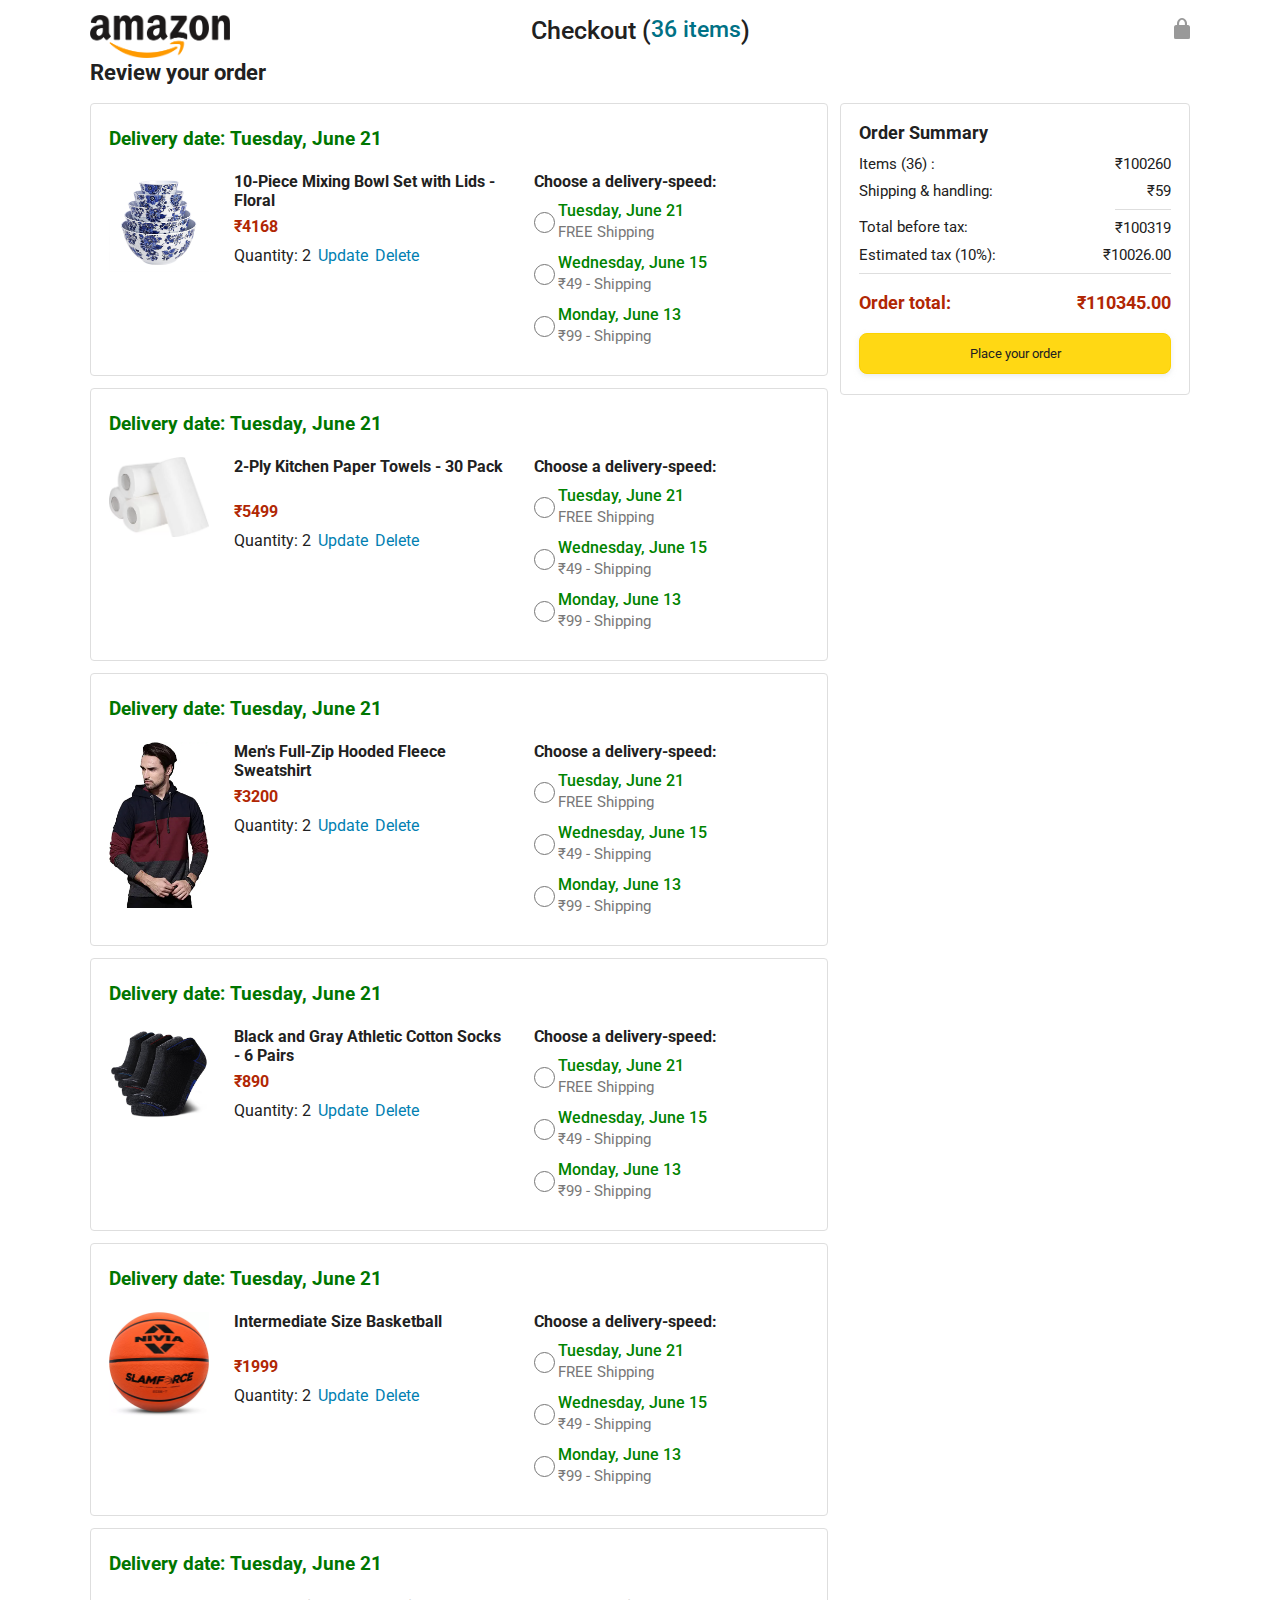
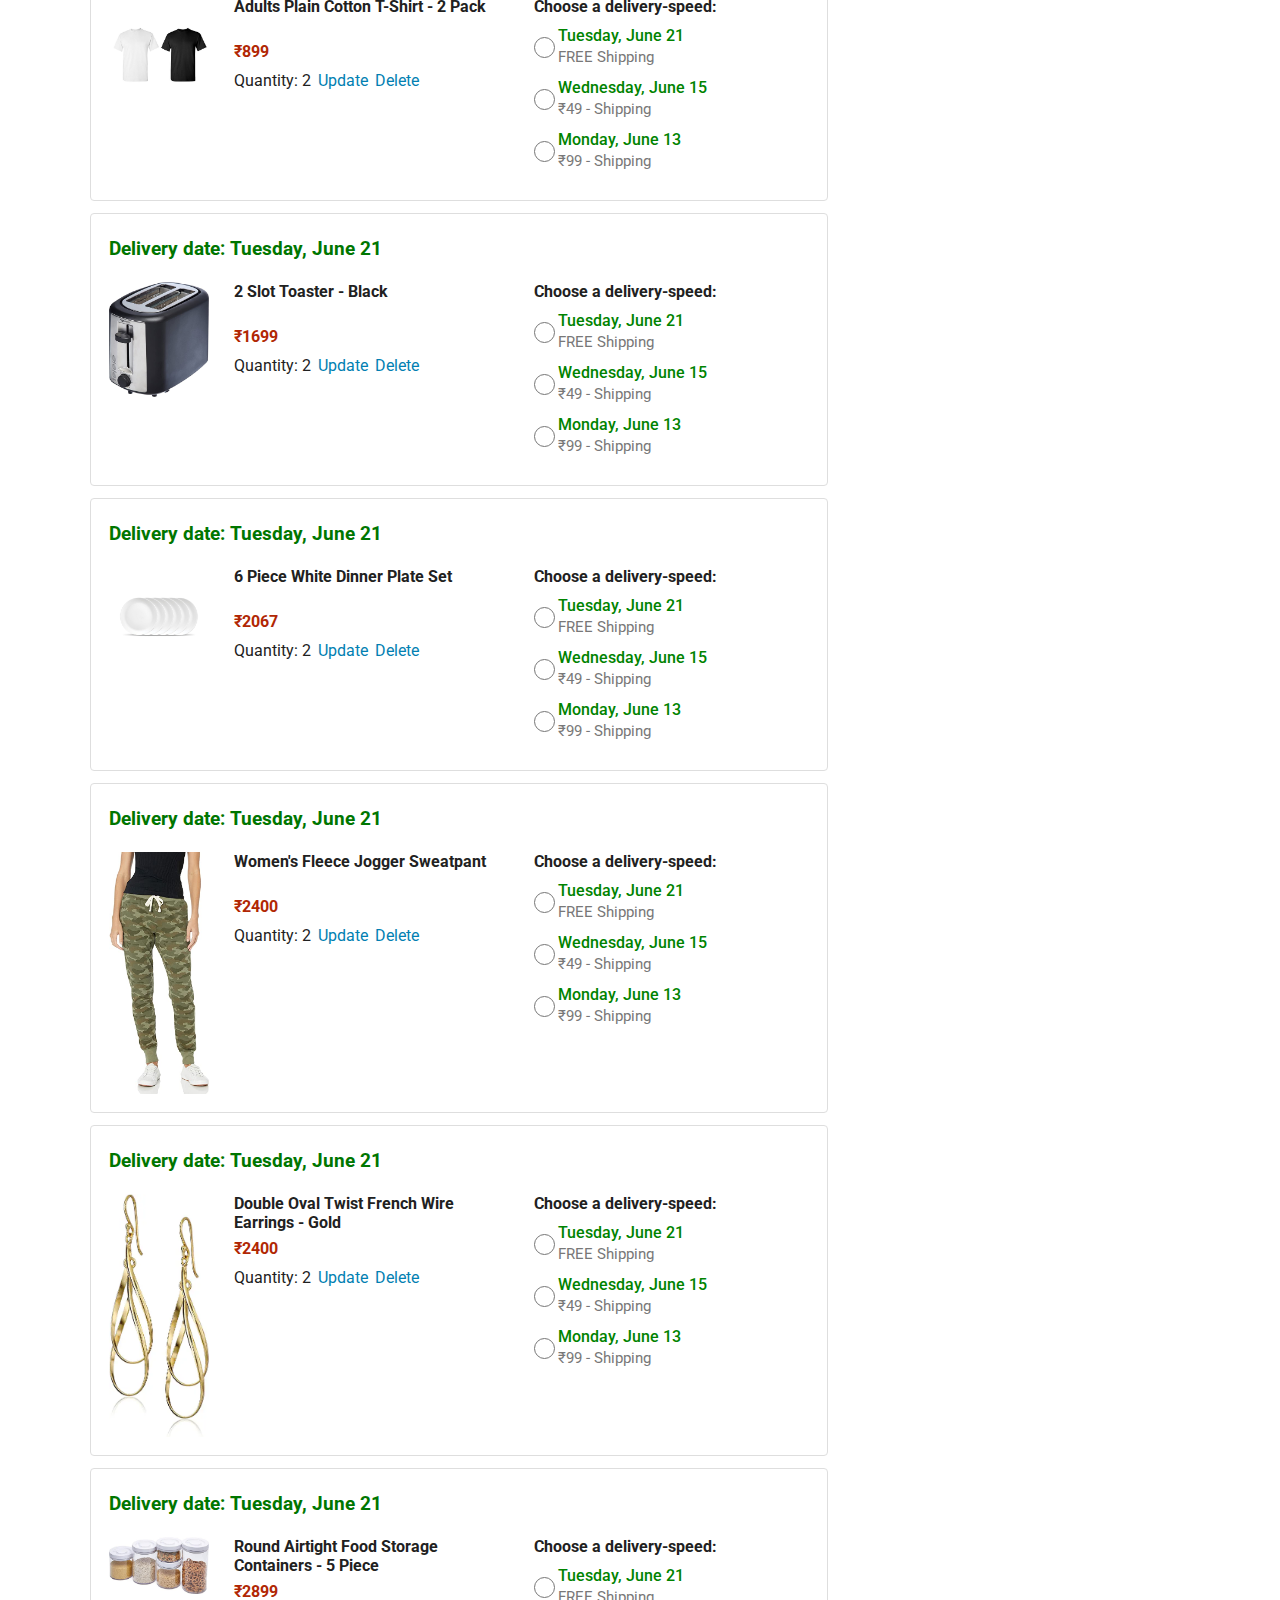
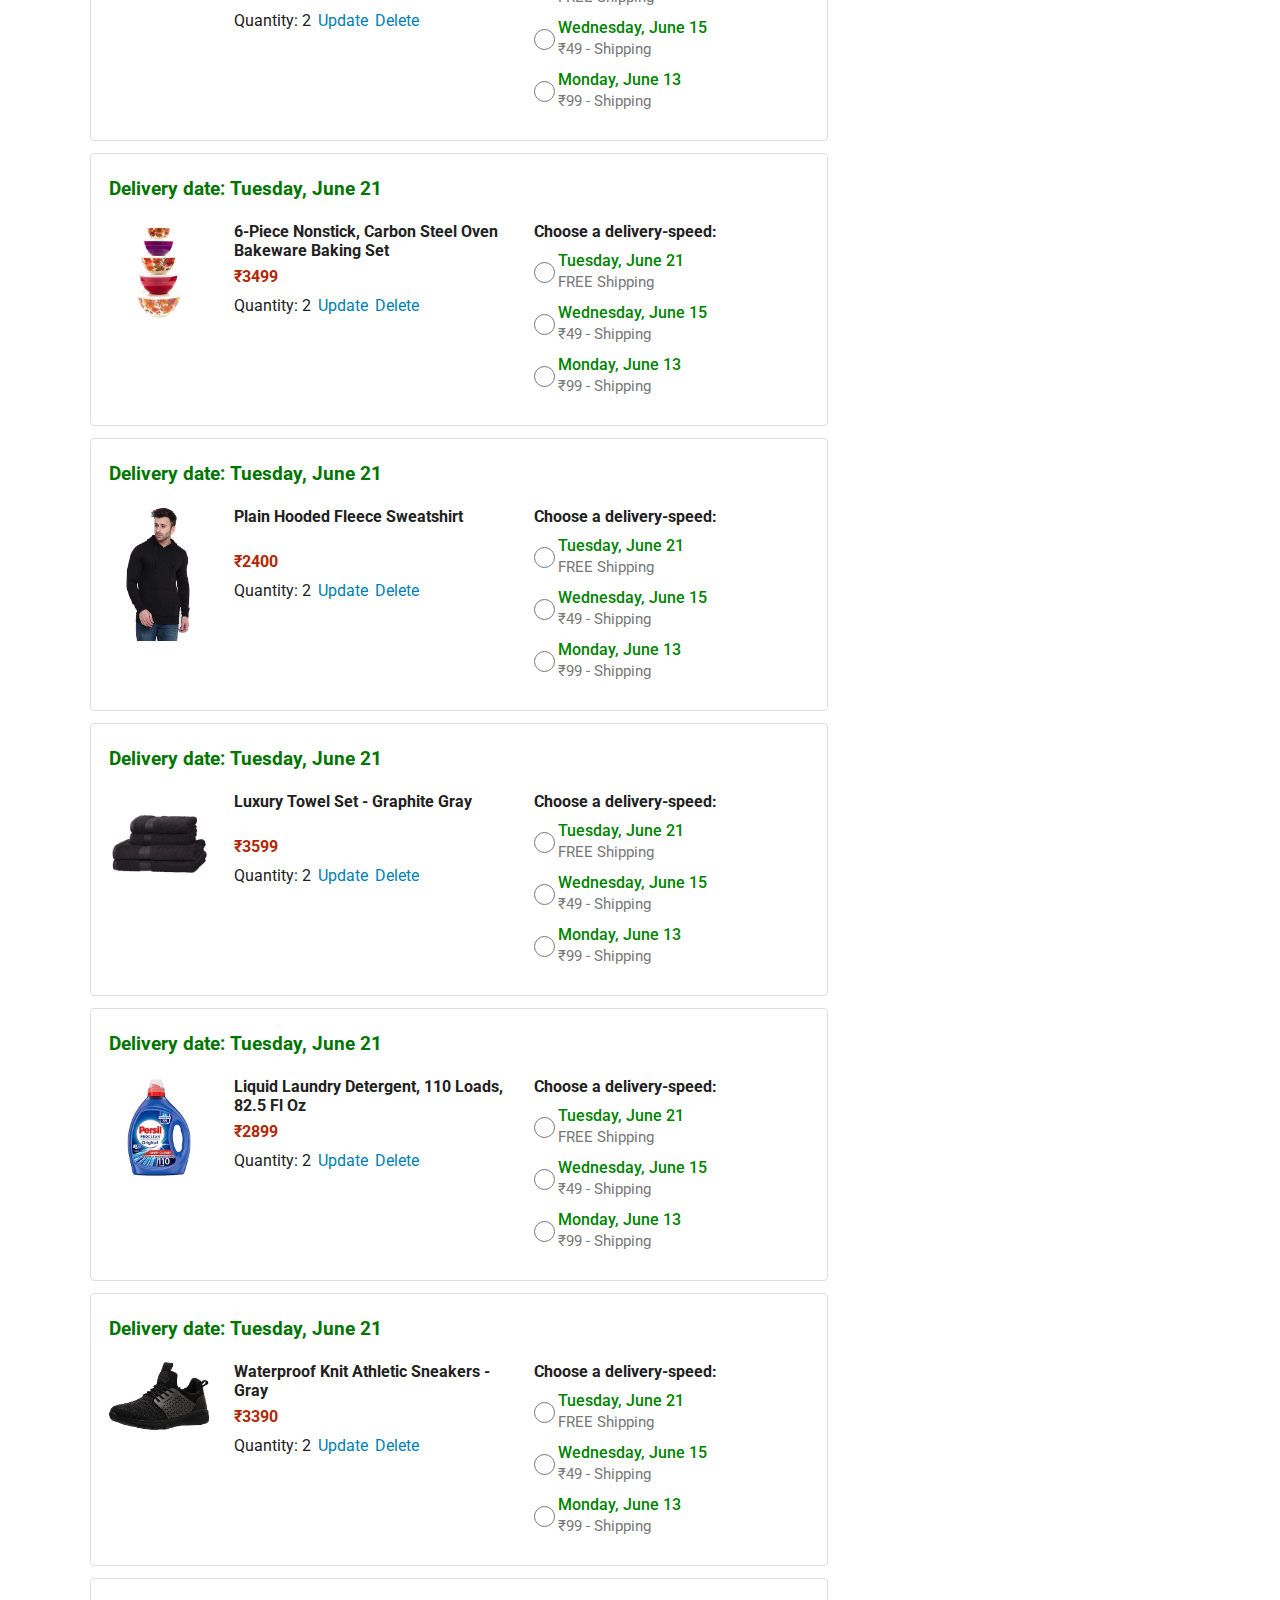
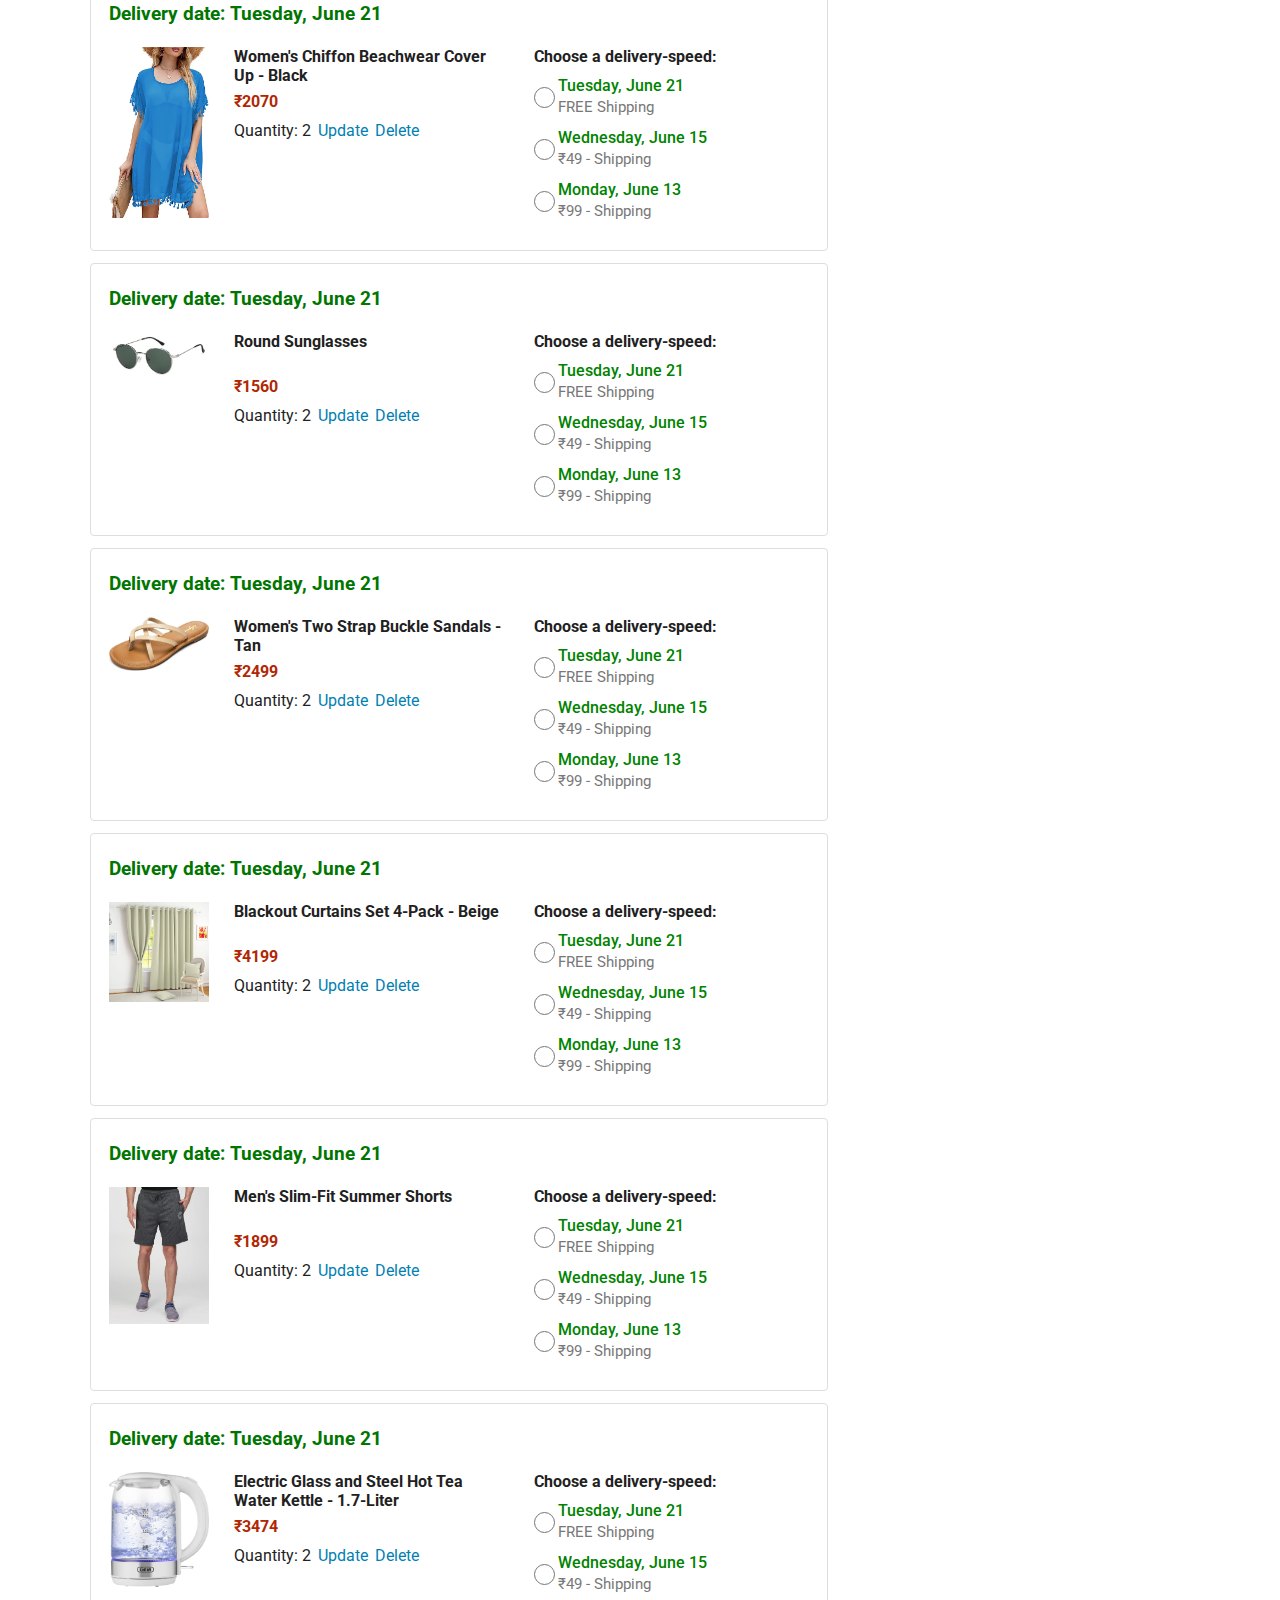
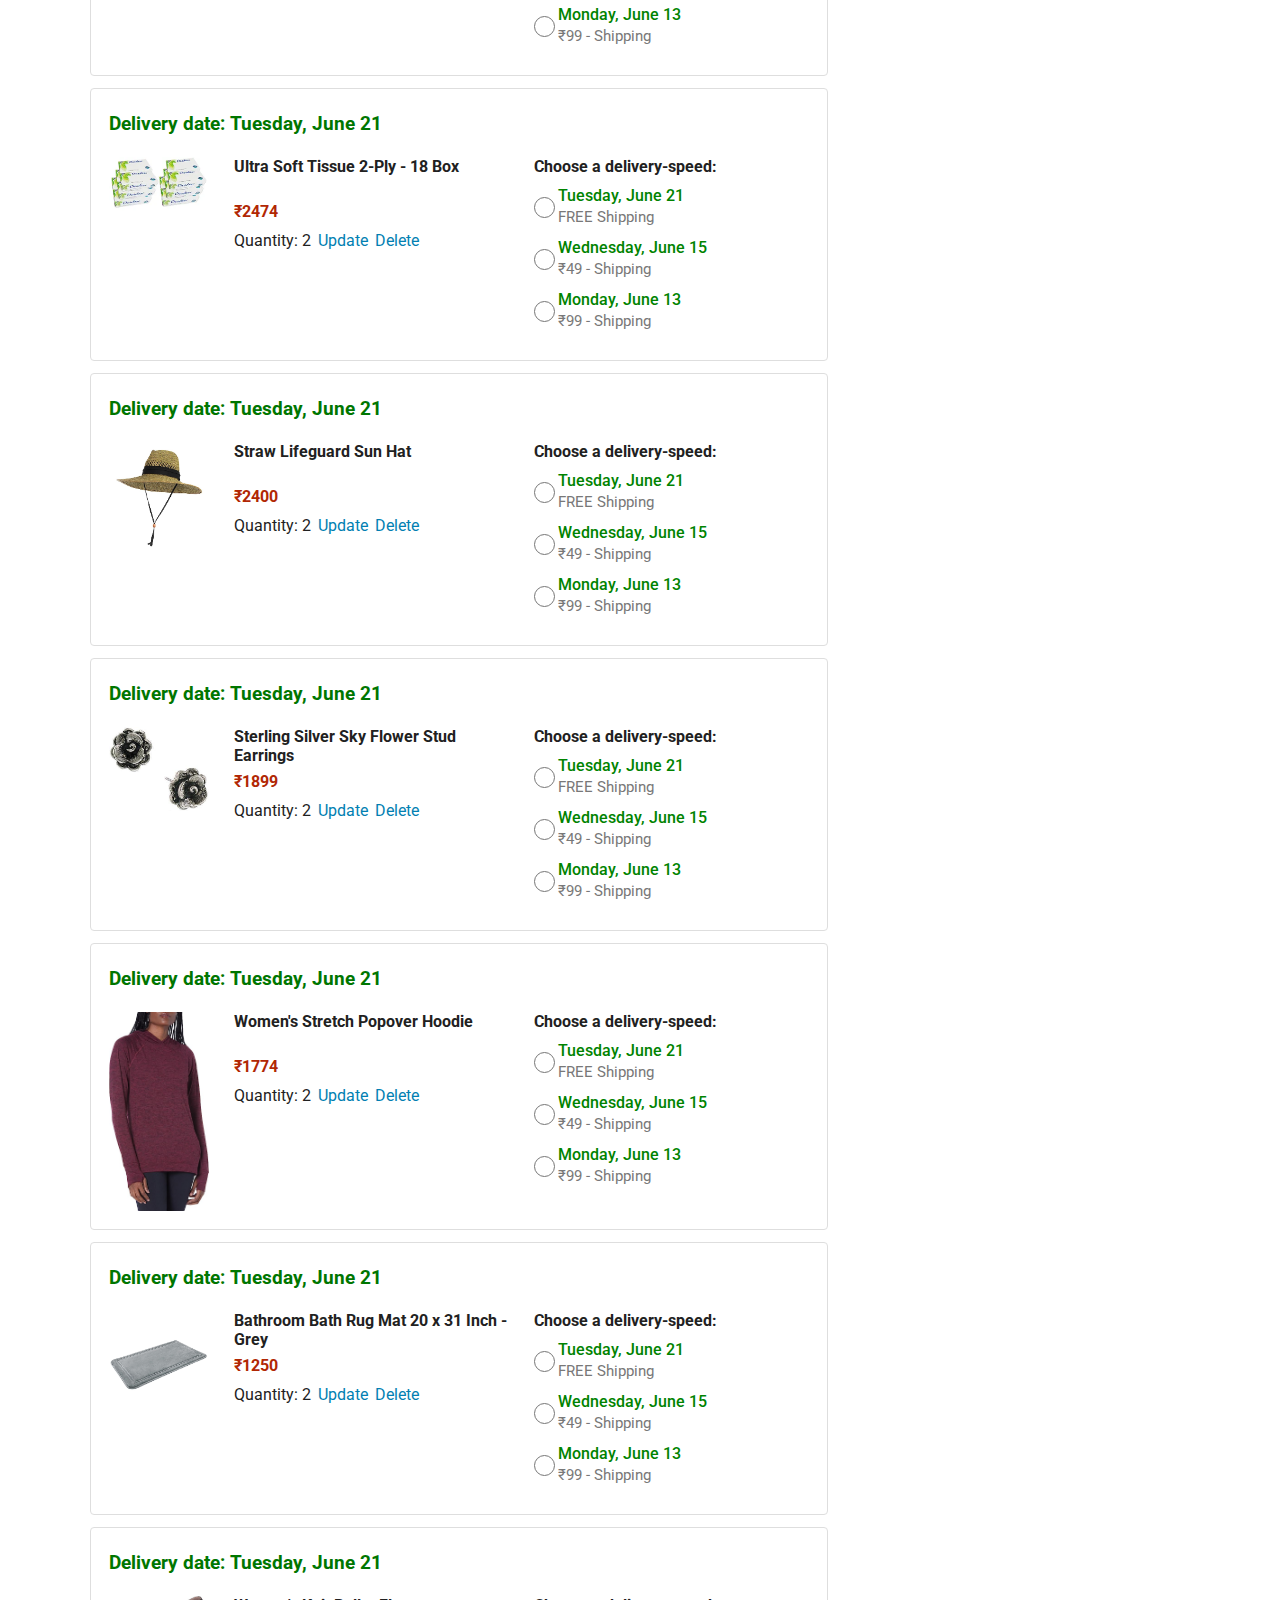
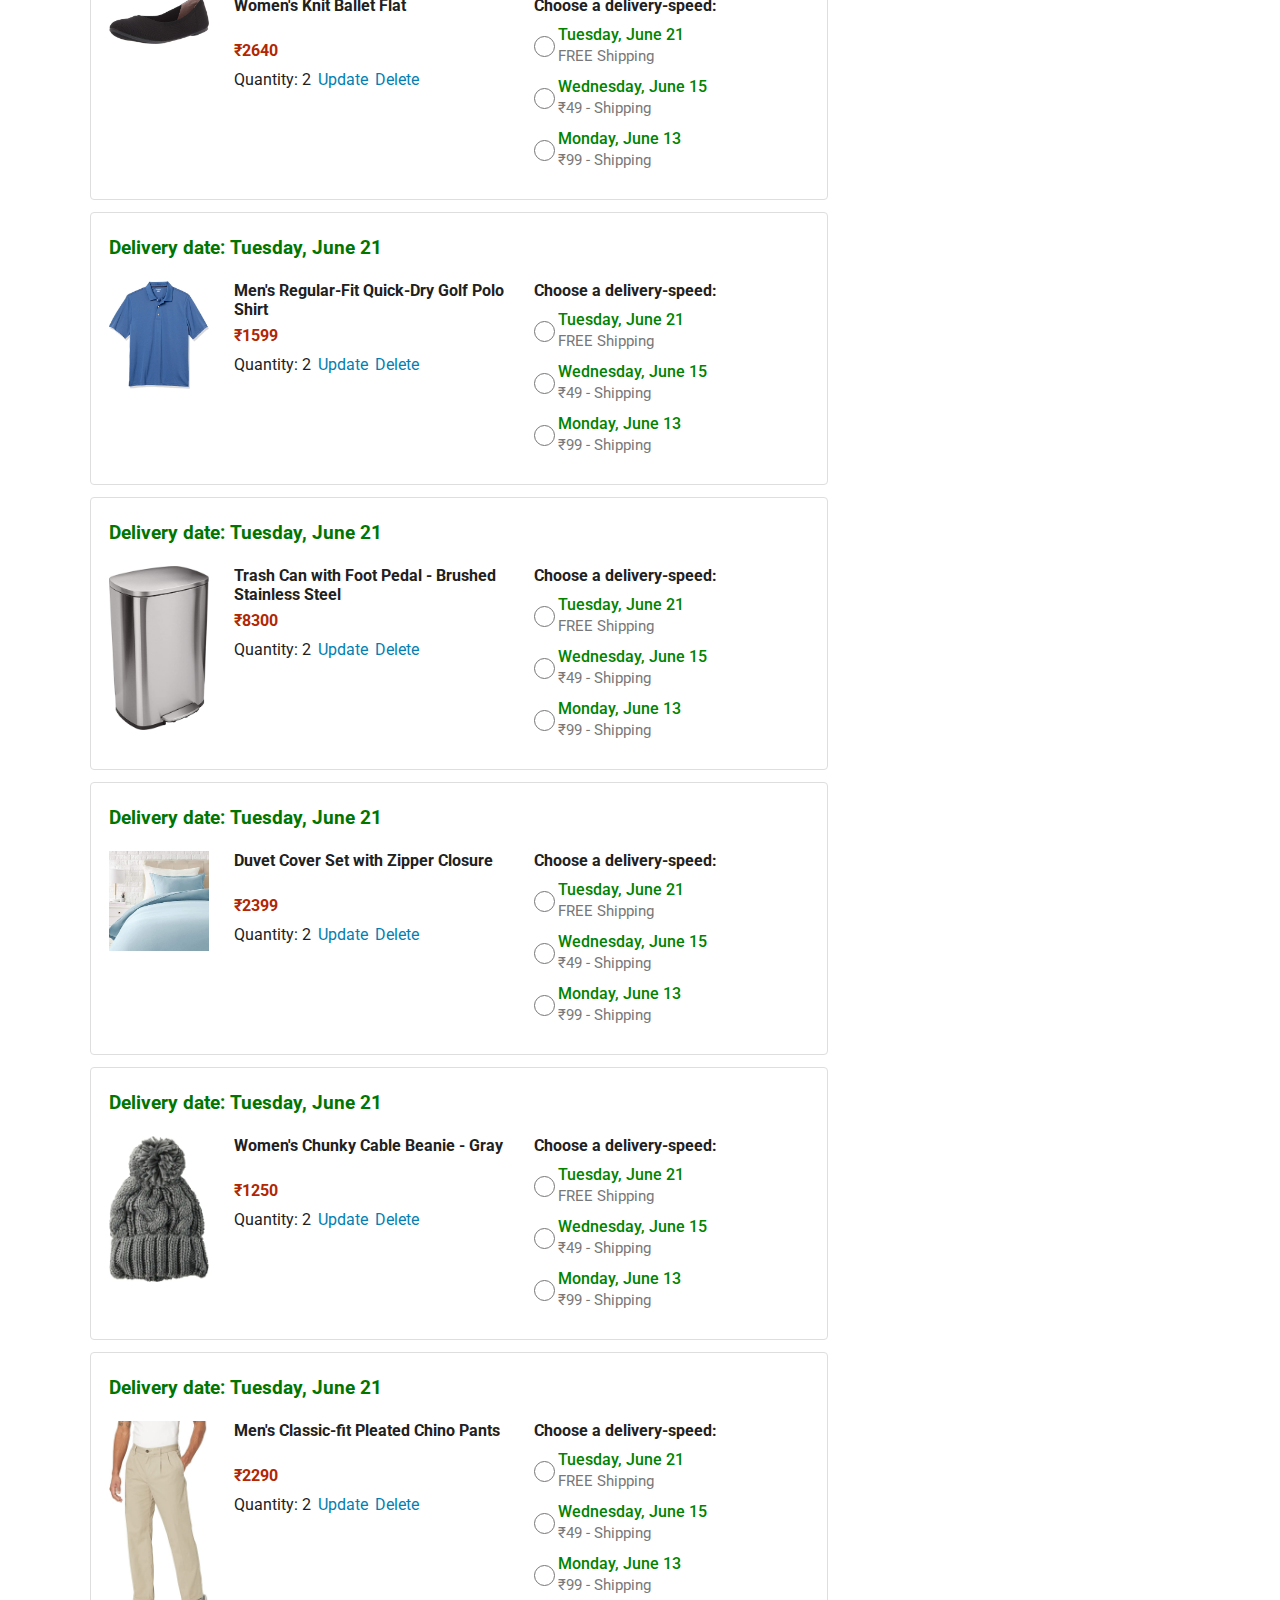
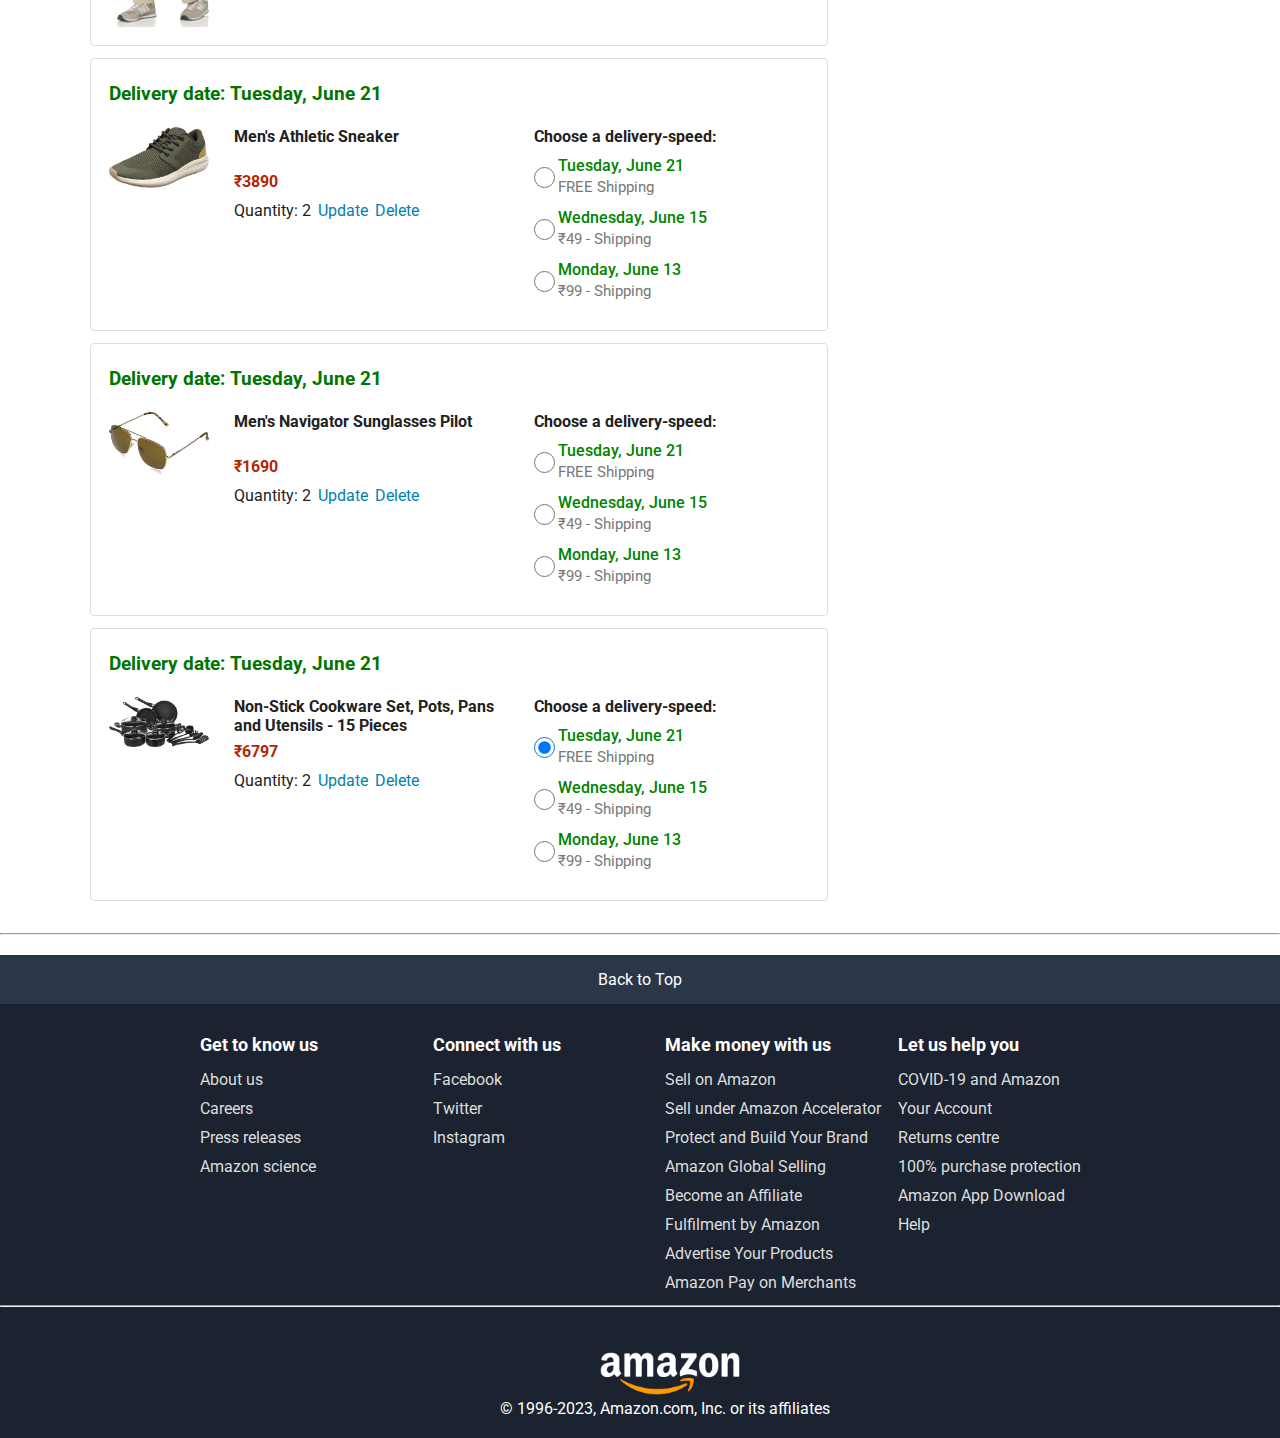
<file: checkout.html>
<!DOCTYPE html>
<html>
  <head>
    <title>Checkout</title>


    <meta name="viewport" content="width=device-width, initial-scale=1">

    <link rel="preconnect" href="https://fonts.googleapis.com">
    <link rel="preconnect" href="https://fonts.gstatic.com" crossorigin>
    <link href="https://fonts.googleapis.com/css2?family=Roboto:wght@400;500;700&display=swap" rel="stylesheet">

    <link rel="stylesheet" href="styles/shared/general.css">
    <link rel="stylesheet" href="styles/pages/checkout/checkout-header.css">
    <link rel="stylesheet" href="styles/pages/checkout/checkout.css">
    <link rel="stylesheet" href="styles/pages/amazon.css">
  </head>
  <body>
    <div class="checkout-header">
      <div class="header-content">
        <div class="checkout-header-left-section">
          <a href="index.html">
            <img class="amazon-logo" src="images/amazon-logo1.png">
            <img class="amazon-mobile-logo" src="images/amazon-mobile-logo.png">
          </a>
        </div>

        <div class="checkout-header-middle-section js-middle-section">
          
        </div>

        <div class="checkout-header-right-section">
          <img src="images/icons/checkout-lock-icon.png">
        </div>
      </div>
    </div>

    <div class="main">
      <div class="page-title">Review your order</div>

      <div class="checkout-grid">
    

        <div class="order-summary">
        <!-- 
      <div class="cart-item-container">
            <div class="delivery-date">
              Delivery date: Tuesday, June 21
            </div>

            <div class="cart-item-details-grid">
              <img class="product-image"
                src="images/products/athletic-cotton-socks-6-pairs.jpg">

              <div class="cart-item-details">
                <div class="product-name">
                  Black and Gray Athletic Cotton Socks - 6 Pairs
                </div>
                <div class="product-price">
                  ₹1090
                </div>
                <div class="product-quantity">
                  <span>
                    Quantity: <span class="quantity-label">2</span>
                  </span>
                  <span class="update-quantity-link link-primary">
                    Update
                  </span>
                  <span class="delete-quantity-link link-primary">
                    Delete
                  </span>
                </div>
              </div>

              <div class="delivery-speeds">
                <div class="delivery-speeds-title">
                  Choose a delivery-speed:
                </div>
                <div class="delivery-speed">
                  <input type="radio" checked
                    class="delivery-speed-input"
                    name="delivery-speed-1">
                  <div>
                    <div class="delivery-speed-date">
                      Tuesday, June 21
                    </div>
                    <div class="delivery-speed-price">
                      FREE Shipping
                    </div>
                  </div>
                </div>
                <div class="delivery-speed">
                  <input type="radio"
                    class="delivery-speed-input"
                    name="delivery-speed-1">
                  <div>
                    <div class="delivery-speed-date">
                      Wednesday, June 15
                    </div>
                    <div class="delivery-speed-price">
                      ₹49 - Shipping
                    </div>
                  </div>
                </div>
                <div class="delivery-speed">
                  <input type="radio"
                    class="delivery-speed-input"
                    name="delivery-speed-1">
                  <div>
                    <div class="delivery-speed-date">
                      Monday, June 13
                    </div>
                    <div class="delivery-speed-price">
                      ₹99 - Shipping
                    </div>
                  </div>
                </div>
              </div>
            </div>
          </div>

          <div class="cart-item-container">
            <div class="delivery-date">
              Delivery date: Wednesday, June 15
            </div>

            <div class="cart-item-details-grid">
              <img class="product-image"
                src="images/products/intermediate-composite-basketball.jpg">

              <div class="cart-item-details">
                <div class="product-name">
                  Intermediate Size Basketball
                </div>
                <div class="product-price">
                  ₹2195
                </div>
                <div class="product-quantity">
                  <span>
                    Quantity: <span class="quantity-label">1</span>
                  </span>
                  <span class="update-quantity-link link-primary">
                    Update
                  </span>
                  <span class="delete-quantity-link link-primary">
                    Delete
                  </span>
                </div>
              </div>

              <div class="delivery-speeds">
                <div class="delivery-speeds-title">
                  Choose a delivery-speed:
                </div>

                <div class="delivery-speed">
                  <input type="radio" class="delivery-speed-input"
                    name="delivery-speed-2">
                  <div>
                    <div class="delivery-speed-date">
                      Tuesday, June 21
                    </div>
                    <div class="delivery-speed-price">
                      FREE Shipping
                    </div>
                  </div>
                </div>
                <div class="delivery-speed">
                  <input type="radio" checked class="delivery-speed-input"
                    name="delivery-speed-2">
                  <div>
                    <div class="delivery-speed-date">
                      Wednesday, June 15
                    </div>
                    <div class="delivery-speed-price">
                      ₹59 - Shipping
                    </div>
                  </div>
                </div>
                <div class="delivery-speed">
                  <input type="radio" class="delivery-speed-input"
                    name="delivery-speed-2">
                  <div>
                    <div class="delivery-speed-date">
                      Monday, June 13
                    </div>
                    <div class="delivery-speed-price">
                      ₹99 - Shipping
                    </div>
                  </div>
                </div>
              </div>
            </div>
          
          </div>
        -->
        </div>
      
        <div class="payment-summary">
          <div class="payment-summary-title">
            Order Summary
          </div>

          <div class="payment-summary-row">
            <div class="item-count">Items (2):</div>
            <div class="payment-summary-money js-item-cost">₹3285</div>
          </div>

          <div class="payment-summary-row">
            <div>Shipping &amp; handling:</div>
            <div class="payment-summary-money">₹59</div>
          </div>

          <div class="payment-summary-row subtotal-row">
            <div>Total before tax:</div>
            <div class="payment-summary-money js-total-before-tax">₹3344</div>
          </div>

          <div class="payment-summary-row">
            <div>Estimated tax (10%):</div>
            <div class="payment-summary-money js-tax">₹334</div>
          </div>

          <div class="payment-summary-row total-row">
            <div>Order total:</div>
            <div class="payment-summary-money js-order-total">₹3678</div>
          </div>

          <a href="orders.html"><button class="place-order-button button-primary">
            Place your order
          </button></a>
        </div>
      </div>
    
    
    </div>
    <hr>
    <div class="footer">
      <a style="text-decoration: none;" href="#">
        <div class="back-to-top">
        Back to Top
      </div>
    </a>
    <div class="amazon-details">
     <div>
      <div class="amazon-details-header">Get to know us</div>
      <div class="amazon-details-list">
          <div class="amazon-links"><a class="amazon-link" href="https://www.aboutamazon.in/">About us</a></div>
          <div class="amazon-links"><a class="amazon-link" href="https://amazon.jobs/en/">Careers</a></div>
          <div class="amazon-links"><a class="amazon-link" href="https://press.aboutamazon.in/">Press releases</a></div>
          <div class="amazon-links"><a class="amazon-link" href="https://www.amazon.science/">Amazon science</a></div>
     </div>
    </div>
     <div>
      <div class="amazon-details-header">Connect with us</div>
      <div class="amazon-details-list">
        <div class="amazon-links"><a class="amazon-link" href="https://www.facebook.com/AmazonIN">Facebook</a></div>
        <div class="amazon-links"><a class="amazon-link" href="https://twitter.com/AmazonIN">Twitter</a></div>
        <div class="amazon-links"><a class="amazon-link" href="https://www.instagram.com/amazondotin/">Instagram</a></div>
     </div>
    </div>
     <div>
      <div class="amazon-details-header">Make money with us</div>
      <div class="amazon-details-list">
        <div class="amazon-links"><a class="amazon-link" href="https://sell.amazon.in/">Sell on Amazon</a></div>
        <div class="amazon-links"><a class="amazon-link" href="index.html">Sell under Amazon Accelerator</a></div>
        <div class="amazon-links"><a class="amazon-link" href="https://brandservices.amazon.in/">Protect and Build Your Brand</a></div>
        <div class="amazon-links"><a class="amazon-link" href="https://sell.amazon.in/grow-your-business/amazon-global-selling">Amazon Global Selling</a></div>
        <div class="amazon-links"><a class="amazon-link" href="https://affiliate-program.amazon.in/">Become an Affiliate</a></div>
        <div class="amazon-links"><a class="amazon-link" href="https://sell.amazon.in/sell-online/fulfillment-by-amazon">Fulfilment by Amazon</a></div>
        <div class="amazon-links"><a class="amazon-link" href="https://advertising.amazon.com/">Advertise Your Products</a></div>
        <div class="amazon-links"><a class="amazon-link" href="https://www.amazonpay.in/merchant">Amazon Pay on Merchants</a></div>
     </div>
    </div>
     <div>
      <div class="amazon-details-header">Let us help you</div>
      <div class="amazon-details-list">
          <div class="amazon-links"><a class="amazon-link" href="https://www.amazon.in/gp/help/customer/display.html?ref_=cs_hlp_gtwy_ss_covid&nodeId=GDFU3JS5AL6SYHRD">COVID-19 and Amazon</a></div>
          <div class="amazon-links"><a class="amazon-link" href="https://www.amazon.in/gp/css/homepage.html">Your Account</a></div>
          <div class="amazon-links"><a class="amazon-link" href="https://www.amazon.in/gp/css/returns/homepage.html">Returns centre</a></div>
          <div class="amazon-links"><a class="amazon-link" href="https://www.amazon.in/gp/help/customer/display.html">100% purchase protection</a></div>
          <div class="amazon-links"><a class="amazon-link" href="https://www.amazon.in/gp/browse.html?node=6967393031&ref_=footer_mobapp">Amazon App Download</a></div>
          <div class="amazon-links"><a class="amazon-link" href="https://www.amazon.in/gp/help/customer/display.html">Help</a></div>
     </div>
    </div>


    </div>
    <hr>
  <div class="disclaimer">
     <div class="footer-logo"> <a href="index.html"><img class="amazon-logo" src="images/amazon-logo-white1.png"></a>
    </div> 
    <div class="copyright-details">
      © 1996-2023, Amazon.com, Inc. or its affiliates
    </div>
  </div>
    </div>
    
  <script src="data/cart.js"></script>
  <script src="data/products.js"></script>
  <script src="scripts/checkout.js"></script>
  </body>
</html>
</file>
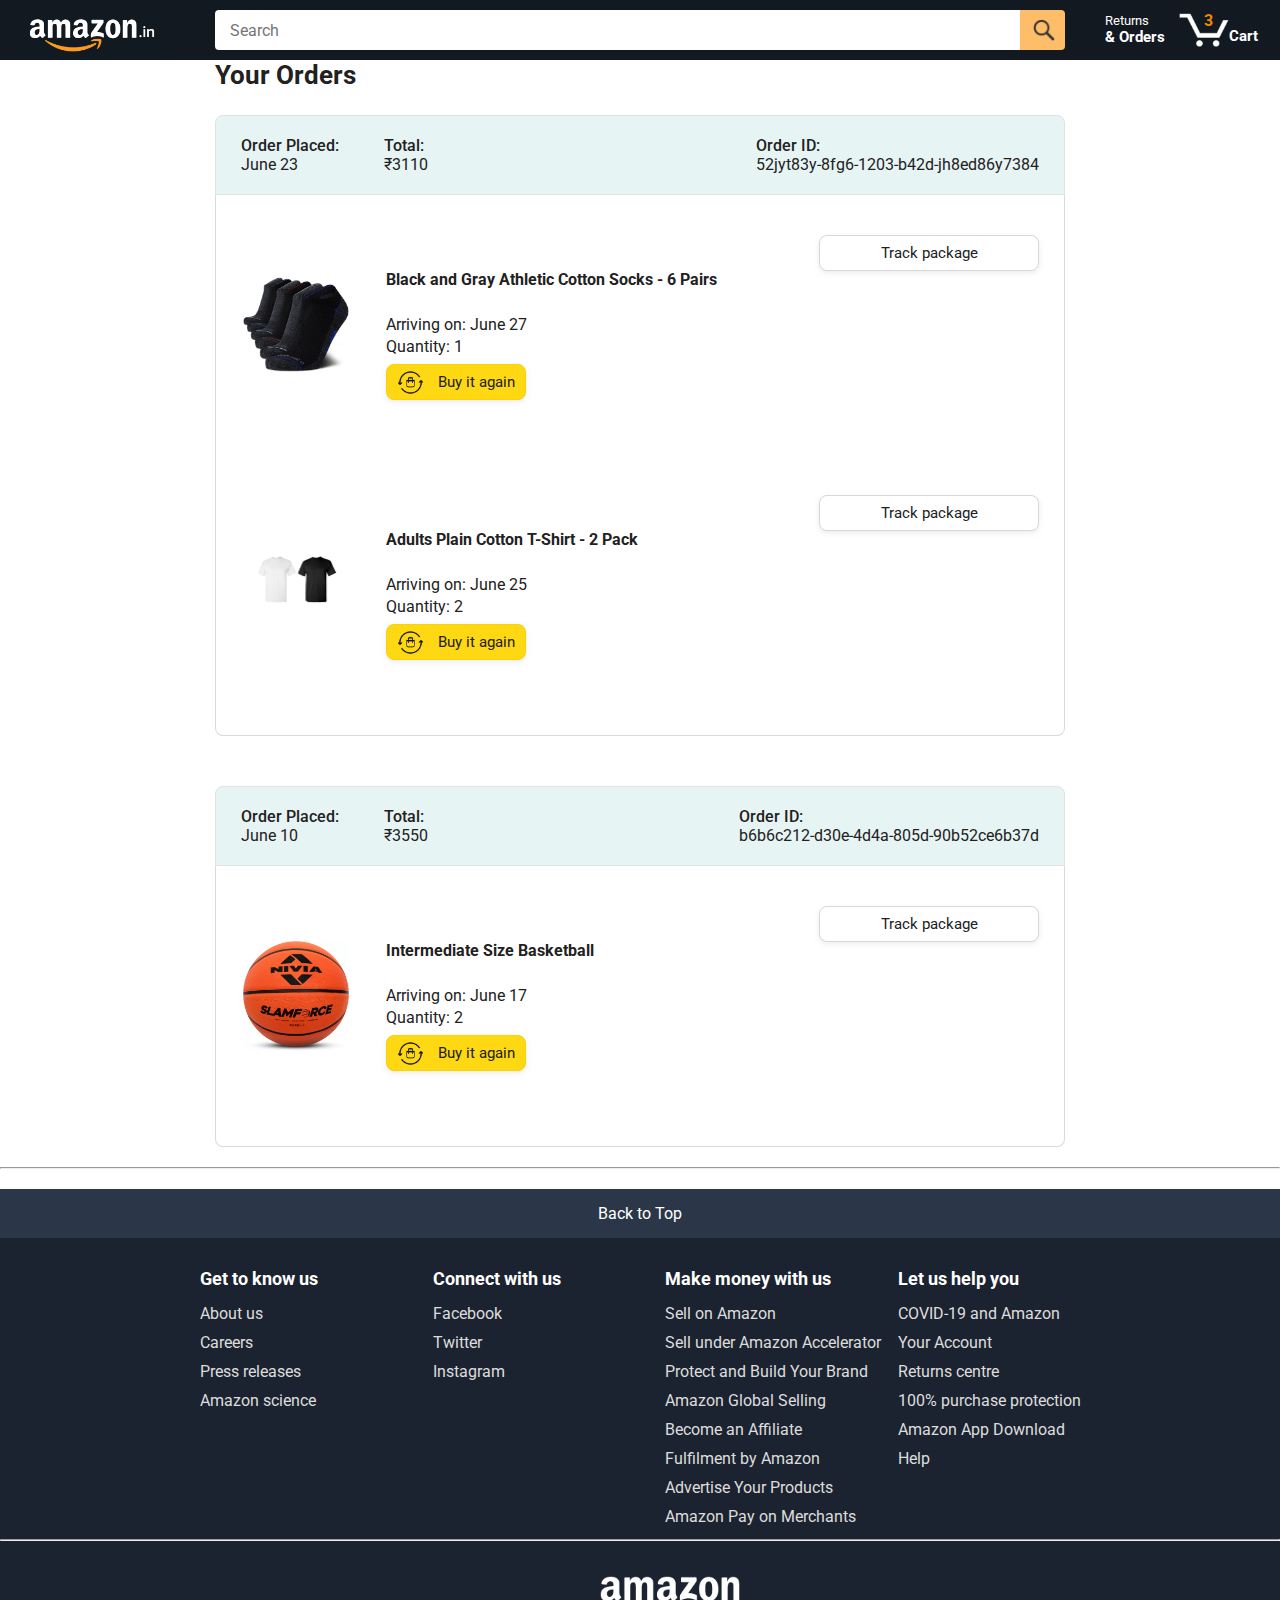
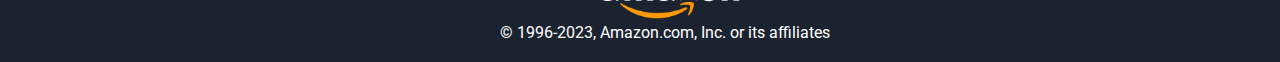
<file: orders.html>
<!DOCTYPE html>
<html>
  <head>
    <title>Orders</title>

 
    <meta name="viewport" content="width=device-width, initial-scale=1">

    
    <link rel="preconnect" href="https://fonts.googleapis.com">
    <link rel="preconnect" href="https://fonts.gstatic.com" crossorigin>
    <link href="https://fonts.googleapis.com/css2?family=Roboto:wght@400;500;700&display=swap" rel="stylesheet">

    
    <link rel="stylesheet" href="styles/shared/general.css">
    <link rel="stylesheet" href="styles/shared/amazon-header.css">
    <link rel="stylesheet" href="styles/pages/orders.css">
    <link rel="stylesheet" href="styles/pages/amazon.css">
  </head>
  <body>
    <div class="amazon-header">
      <div class="amazon-header-left-section">
        <a href="index.html" class="header-link">
          <img class="amazon-logo"
            src="images/amazon-logo-white.png">
          <img class="amazon-mobile-logo"
            src="images/amazon-mobile-logo-white.png">
        </a>
      </div>

      <div class="amazon-header-middle-section">
        <input class="search-bar" type="text" placeholder="Search">

        <button class="search-button">
          <img class="search-icon" src="images/icons/search-icon.png">
        </button>
      </div>

      <div class="amazon-header-right-section">
        <a class="orders-link header-link" href="orders.html">
          <span class="returns-text">Returns</span>
          <span class="orders-text">& Orders</span>
        </a>

        <a class="cart-link header-link" href="checkout.html">
          <img class="cart-icon" src="images/icons/cart-icon.png">
          <div class="cart-quantity">3</div>
          <div class="cart-text">Cart</div>
        </a>
      </div>
    </div>

    <div class="main">
      <div class="page-title">Your Orders</div>

      <div class="orders-grid">
        <div class="order-container">
          
          <div class="order-header">
            <div class="order-header-left-section">
              <div class="order-date">
                <div class="order-header-label">Order Placed:</div>
                <div>June 23</div>
              </div>
              <div class="order-total">
                <div class="order-header-label">Total:</div>
                <div>₹3110</div>
              </div>
            </div>

            <div class="order-header-right-section">
              <div class="order-header-label">Order ID:</div>
              <div>52jyt83y-8fg6-1203-b42d-jh8ed86y7384</div>
            </div>
          </div>

          <div class="order-details-grid">
            <div class="product-image-container">
              <img src="images/products/athletic-cotton-socks-6-pairs.jpg">
            </div>

            <div class="product-details">
              <div class="product-name">
                Black and Gray Athletic Cotton Socks - 6 Pairs
              </div>
              <div class="product-delivery-date">
                Arriving on: June 27
              </div>
              <div class="product-quantity">
                Quantity: 1
              </div>
              <button class="buy-again-button button-primary js-buy-again">
                <img class="buy-again-icon" src="images/icons/buy-again.png">
                <span class="buy-again-message">Buy it again</span>
              </button>
            </div>

            <div class="product-actions">
              <a href="tracking.html">
                <button class="track-package-button button-secondary">
                  Track package
                </button>
              </a>
            </div>

            <div class="product-image-container">
              <img src="images/products/adults-plain-cotton-tshirt-2-pack-teal.jpg">
            </div>

            <div class="product-details">
              <div class="product-name">
                Adults Plain Cotton T-Shirt - 2 Pack
              </div>
              <div class="product-delivery-date">
                Arriving on: June 25
              </div>
              <div class="product-quantity">
                Quantity: 2
              </div>
              <button class="buy-again-button button-primary js-buy-again">
                <img class="buy-again-icon" src="images/icons/buy-again.png">
                <span class="buy-again-message">Buy it again</span>
              </button>
            </div>

            <div class="product-actions">
              <a href="tracking.html">
                <button class="track-package-button button-secondary">
                  Track package
                </button>
              </a>
            </div>
          </div>
        </div>

        <div class="order-container">

          <div class="order-header">
            <div class="order-header-left-section">
              <div class="order-date">
                <div class="order-header-label">Order Placed:</div>
                <div>June 10</div>
              </div>
              <div class="order-total">
                <div class="order-header-label">Total:</div>
                <div>₹3550</div>
              </div>
            </div>

            <div class="order-header-right-section">
              <div class="order-header-label">Order ID:</div>
              <div>b6b6c212-d30e-4d4a-805d-90b52ce6b37d</div>
            </div>
          </div>

          <div class="order-details-grid">
            <div class="product-image-container">
              <img src="images/products/intermediate-composite-basketball.jpg">
            </div>

            <div class="product-details">
              <div class="product-name">
                Intermediate Size Basketball
              </div>
              <div class="product-delivery-date">
                Arriving on: June 17
              </div>
              <div class="product-quantity">
                Quantity: 2
              </div>
              <button class="buy-again-button button-primary js-buy-again">
                <img class="buy-again-icon" src="images/icons/buy-again.png">
                <span class="buy-again-message">Buy it again</span>
              </button>
            </div>

            <div class="product-actions">
            
              <a href="tracking.html">
                <button class="track-package-button button-secondary">
                  Track package
                </button>
              </a>
            </div>
          </div>
        </div>
      </div>
    </div>
    <hr>
    <div class="footer">
      <a style="text-decoration: none;" href="#">
        <div class="back-to-top">
        Back to Top
      </div>
    </a>
    <div class="amazon-details">
     <div>
      <div class="amazon-details-header">Get to know us</div>
      <div class="amazon-details-list">
          <div class="amazon-links"><a class="amazon-link" href="https://www.aboutamazon.in/">About us</a></div>
          <div class="amazon-links"><a class="amazon-link" href="https://amazon.jobs/en/">Careers</a></div>
          <div class="amazon-links"><a class="amazon-link" href="https://press.aboutamazon.in/">Press releases</a></div>
          <div class="amazon-links"><a class="amazon-link" href="https://www.amazon.science/">Amazon science</a></div>
     </div>
    </div>
     <div>
      <div class="amazon-details-header">Connect with us</div>
      <div class="amazon-details-list">
        <div class="amazon-links"><a class="amazon-link" href="https://www.facebook.com/AmazonIN">Facebook</a></div>
        <div class="amazon-links"><a class="amazon-link" href="https://twitter.com/AmazonIN">Twitter</a></div>
        <div class="amazon-links"><a class="amazon-link" href="https://www.instagram.com/amazondotin/">Instagram</a></div>
     </div>
    </div>
     <div>
      <div class="amazon-details-header">Make money with us</div>
      <div class="amazon-details-list">
        <div class="amazon-links"><a class="amazon-link" href="https://sell.amazon.in/">Sell on Amazon</a></div>
        <div class="amazon-links"><a class="amazon-link" href="index.html">Sell under Amazon Accelerator</a></div>
        <div class="amazon-links"><a class="amazon-link" href="https://brandservices.amazon.in/">Protect and Build Your Brand</a></div>
        <div class="amazon-links"><a class="amazon-link" href="https://sell.amazon.in/grow-your-business/amazon-global-selling">Amazon Global Selling</a></div>
        <div class="amazon-links"><a class="amazon-link" href="https://affiliate-program.amazon.in/">Become an Affiliate</a></div>
        <div class="amazon-links"><a class="amazon-link" href="https://sell.amazon.in/sell-online/fulfillment-by-amazon">Fulfilment by Amazon</a></div>
        <div class="amazon-links"><a class="amazon-link" href="https://advertising.amazon.com/">Advertise Your Products</a></div>
        <div class="amazon-links"><a class="amazon-link" href="https://www.amazonpay.in/merchant">Amazon Pay on Merchants</a></div>
     </div>
    </div>
     <div>
      <div class="amazon-details-header">Let us help you</div>
      <div class="amazon-details-list">
          <div class="amazon-links"><a class="amazon-link" href="https://www.amazon.in/gp/help/customer/display.html?ref_=cs_hlp_gtwy_ss_covid&nodeId=GDFU3JS5AL6SYHRD">COVID-19 and Amazon</a></div>
          <div class="amazon-links"><a class="amazon-link" href="https://www.amazon.in/gp/css/homepage.html">Your Account</a></div>
          <div class="amazon-links"><a class="amazon-link" href="https://www.amazon.in/gp/css/returns/homepage.html">Returns centre</a></div>
          <div class="amazon-links"><a class="amazon-link" href="https://www.amazon.in/gp/help/customer/display.html">100% purchase protection</a></div>
          <div class="amazon-links"><a class="amazon-link" href="https://www.amazon.in/gp/browse.html?node=6967393031&ref_=footer_mobapp">Amazon App Download</a></div>
          <div class="amazon-links"><a class="amazon-link" href="https://www.amazon.in/gp/help/customer/display.html">Help</a></div>
     </div>
    </div>


    </div>
    <hr>
  <div class="disclaimer">
     <div class="footer-logo"> <a href="index.html"><img class="amazon-logo" src="images/amazon-logo-white1.png"></a>
    </div> 
    <div class="copyright-details">
      © 1996-2023, Amazon.com, Inc. or its affiliates
    </div>
  </div>
    </div>
    <script src="data/cart.js"></script>
    <script src="data/products.js"></script>
    
</html>
</file>
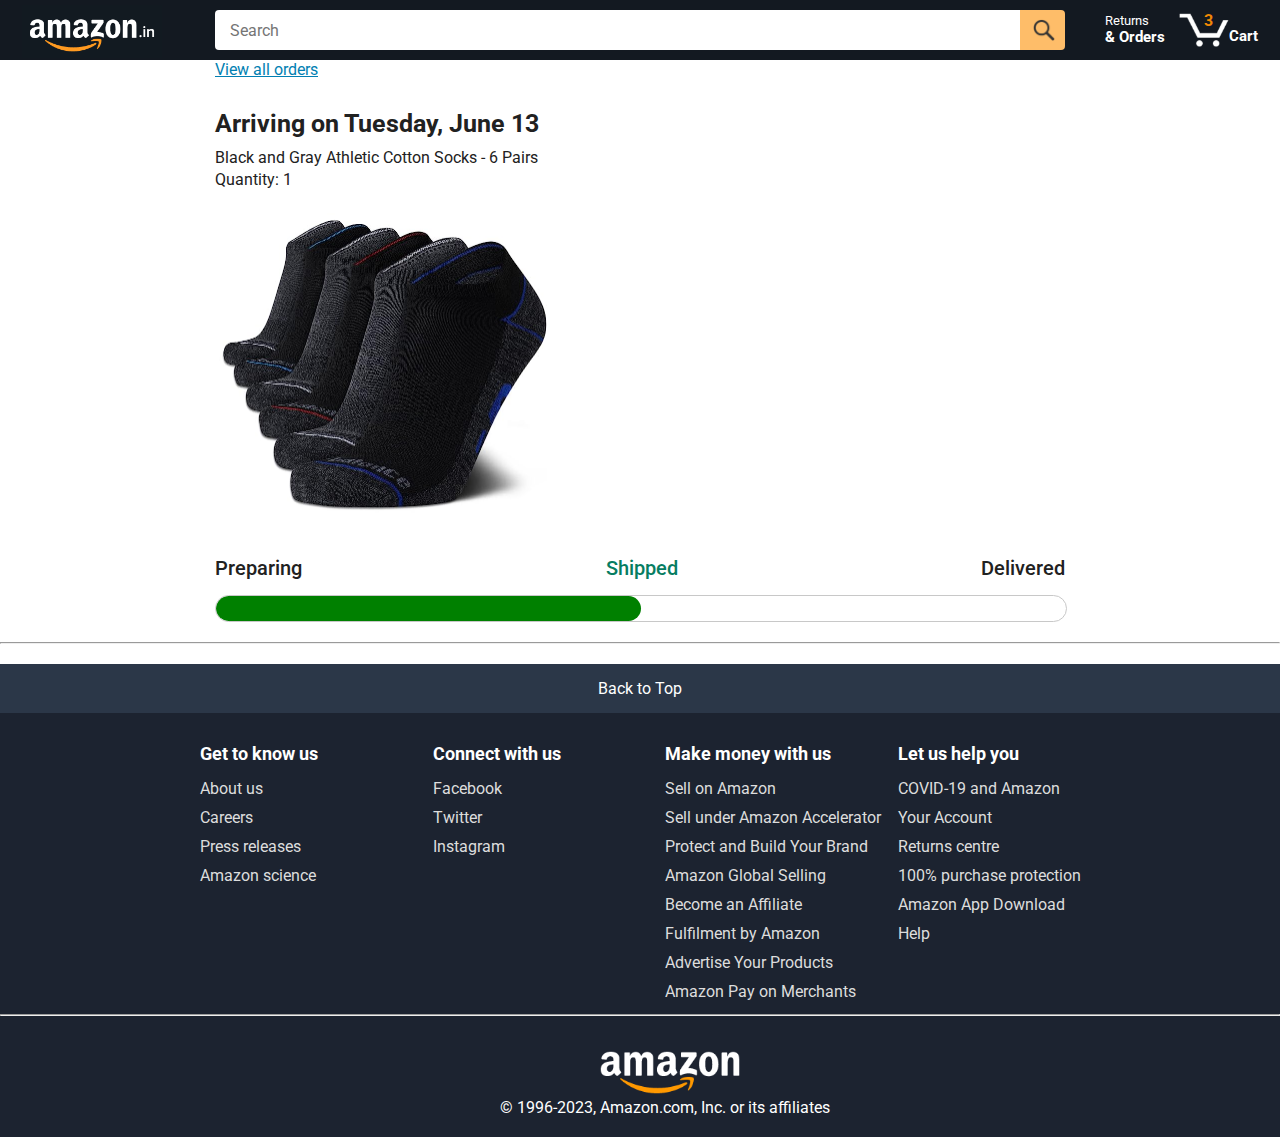
<file: tracking.html>
<!DOCTYPE html>
<html>
  <head>
    <title>Tracking</title>

    <!-- This code is needed for responsive design to work.
      (Responsive design = make the website look good on
      smaller screen sizes like a phone or a tablet). -->
    <meta name="viewport" content="width=device-width, initial-scale=1">

    <!-- Load a font called Roboto from Google Fonts. -->
    <link rel="preconnect" href="https://fonts.googleapis.com">
    <link rel="preconnect" href="https://fonts.gstatic.com" crossorigin>
    <link href="https://fonts.googleapis.com/css2?family=Roboto:wght@400;500;700&display=swap" rel="stylesheet">

    <!-- Here are the CSS files for this page. -->
    <link rel="stylesheet" href="styles/shared/general.css">
    <link rel="stylesheet" href="styles/shared/amazon-header.css">
    <link rel="stylesheet" href="styles/pages/tracking.css">
    <link rel="stylesheet" href="styles/pages/amazon.css">
  </head>
  <body>
    <div class="amazon-header">
      <div class="amazon-header-left-section">
        <a href="index.html" class="header-link">
          <img class="amazon-logo"
            src="images/amazon-logo-white.png">
          <img class="amazon-mobile-logo"
            src="images/amazon-mobile-logo-white.png">
        </a>
      </div>

      <div class="amazon-header-middle-section">
        <input class="search-bar" type="text" placeholder="Search">

        <button class="search-button">
          <img class="search-icon" src="images/icons/search-icon.png">
        </button>
      </div>

      <div class="amazon-header-right-section">
        <a class="orders-link header-link" href="orders.html">
          <span class="returns-text">Returns</span>
          <span class="orders-text">& Orders</span>
        </a>

        <a class="cart-link header-link" href="checkout.html">
          <img class="cart-icon" src="images/icons/cart-icon.png">
          <div class="cart-quantity">3</div>
          <div class="cart-text">Cart</div>
        </a>
      </div>
    </div>

    <div class="main">
      <div class="order-tracking">
        <a class="back-to-orders-link link-primary" href="orders.html">
          View all orders
        </a>

        <div class="delivery-date">
          Arriving on Tuesday, June 13
        </div>

        <div class="product-info">
          Black and Gray Athletic Cotton Socks - 6 Pairs
        </div>

        <div class="product-info">
          Quantity: 1
        </div>

        <img class="product-image" src="images/products/athletic-cotton-socks-6-pairs.jpg">

        <div class="progress-labels-container">
          <div class="progress-label">
            Preparing
          </div>
          <div class="progress-label current-status">
            Shipped
          </div>
          <div class="progress-label">
            Delivered
          </div>
        </div>

        <div class="progress-bar-container">
          <div class="progress-bar"></div>
        </div>
      </div>
    </div>
    <hr>
    <div class="footer">
      <a style="text-decoration: none;" href="#">
        <div class="back-to-top">
        Back to Top
      </div>
    </a>
    <div class="amazon-details">
     <div>
      <div class="amazon-details-header">Get to know us</div>
      <div class="amazon-details-list">
          <div class="amazon-links"><a class="amazon-link" href="https://www.aboutamazon.in/">About us</a></div>
          <div class="amazon-links"><a class="amazon-link" href="https://amazon.jobs/en/">Careers</a></div>
          <div class="amazon-links"><a class="amazon-link" href="https://press.aboutamazon.in/">Press releases</a></div>
          <div class="amazon-links"><a class="amazon-link" href="https://www.amazon.science/">Amazon science</a></div>
     </div>
    </div>
     <div>
      <div class="amazon-details-header">Connect with us</div>
      <div class="amazon-details-list">
        <div class="amazon-links"><a class="amazon-link" href="https://www.facebook.com/AmazonIN">Facebook</a></div>
        <div class="amazon-links"><a class="amazon-link" href="https://twitter.com/AmazonIN">Twitter</a></div>
        <div class="amazon-links"><a class="amazon-link" href="https://www.instagram.com/amazondotin/">Instagram</a></div>
     </div>
    </div>
     <div>
      <div class="amazon-details-header">Make money with us</div>
      <div class="amazon-details-list">
        <div class="amazon-links"><a class="amazon-link" href="https://sell.amazon.in/">Sell on Amazon</a></div>
        <div class="amazon-links"><a class="amazon-link" href="amazon.html">Sell under Amazon Accelerator</a></div>
        <div class="amazon-links"><a class="amazon-link" href="https://brandservices.amazon.in/">Protect and Build Your Brand</a></div>
        <div class="amazon-links"><a class="amazon-link" href="https://sell.amazon.in/grow-your-business/amazon-global-selling">Amazon Global Selling</a></div>
        <div class="amazon-links"><a class="amazon-link" href="https://affiliate-program.amazon.in/">Become an Affiliate</a></div>
        <div class="amazon-links"><a class="amazon-link" href="https://sell.amazon.in/sell-online/fulfillment-by-amazon">Fulfilment by Amazon</a></div>
        <div class="amazon-links"><a class="amazon-link" href="https://advertising.amazon.com/">Advertise Your Products</a></div>
        <div class="amazon-links"><a class="amazon-link" href="https://www.amazonpay.in/merchant">Amazon Pay on Merchants</a></div>
     </div>
    </div>
     <div>
      <div class="amazon-details-header">Let us help you</div>
      <div class="amazon-details-list">
          <div class="amazon-links"><a class="amazon-link" href="https://www.amazon.in/gp/help/customer/display.html?ref_=cs_hlp_gtwy_ss_covid&nodeId=GDFU3JS5AL6SYHRD">COVID-19 and Amazon</a></div>
          <div class="amazon-links"><a class="amazon-link" href="https://www.amazon.in/gp/css/homepage.html">Your Account</a></div>
          <div class="amazon-links"><a class="amazon-link" href="https://www.amazon.in/gp/css/returns/homepage.html">Returns centre</a></div>
          <div class="amazon-links"><a class="amazon-link" href="https://www.amazon.in/gp/help/customer/display.html">100% purchase protection</a></div>
          <div class="amazon-links"><a class="amazon-link" href="https://www.amazon.in/gp/browse.html?node=6967393031&ref_=footer_mobapp">Amazon App Download</a></div>
          <div class="amazon-links"><a class="amazon-link" href="https://www.amazon.in/gp/help/customer/display.html">Help</a></div>
     </div>
    </div>


    </div>
    <hr>
  <div class="disclaimer">
     <div class="footer-logo"> <a href="index.html"><img class="amazon-logo" src="images/amazon-logo-white1.png"></a>
    </div> 
    <div class="copyright-details">
      © 1996-2023, Amazon.com, Inc. or its affiliates
    </div>
  </div>
    </div>
  </body>
</html>
</file>
<file: styles/shared/general.css>
body {
  font-family: Roboto, Arial;
  color: rgb(33, 33, 33);
  
  margin: 0;
}


p {
  margin: 0;
}

button {
  cursor: pointer;
}

select {
  cursor: pointer;
}

input, select, button {
  font-family: Roboto, Arial;
}

.button-primary {
  color: rgb(33, 33, 33);
  background-color: rgb(255, 216, 20);
  border: 1px solid rgb(252, 210, 0);
  border-radius: 8px;
  cursor: pointer;
  box-shadow: 0 2px 5px rgba(213, 217, 217, 0.5);
}

.button-primary:active {
  background: rgb(254, 216, 20);
  border-color: rgb(254, 210, 0);
  box-shadow: none;
}

.button-secondary {
  color: rgb(33, 33, 33);
  background: white;
  border: 1px solid rgb(213, 217, 217);
  border-radius: 8px;
  cursor: pointer;
  box-shadow: 0 2px 5px rgba(216, 217, 217, 0.5);
}

.button-secondary:hover {
  background-color: rgb(249, 249, 250);
}

.button-secondary:active {
  background-color: rgb(239, 250, 254);
  box-shadow: none;
}


.limit-text-to-2-lines {
  display: -webkit-box;
  -webkit-line-clamp: 2;
  -webkit-box-orient: vertical;
  overflow: hidden;
}

.link-primary {
  color: rgb(2, 127, 178);
  cursor: pointer;
}

.link-primary:hover {
  color: rgb(193, 75, 0);
}


select {
  color: rgb(33, 33, 33);
  background-color: rgb(240, 240, 240);
  border: 1px solid rgb(213, 217, 217);
  border-radius: 8px;
  padding: 3px 5px;
  font-size: 15px;
  cursor: pointer;
  box-shadow: 0 2px 5px rgba(216, 217, 217, 0.5);
}

select:focus,
input:focus {
  outline: 2px solid rgb(250, 145, 0);
}
</file>
<file: styles/pages/checkout/checkout-header.css>
.checkout-header {
  height: 60px;
  padding-left: 30px;
  padding-right: 30px;
  background-color: white;

  display: flex;
  justify-content: center;

  position: fixed;
  top: 0;
  left: 0;
  right: 0;
  z-index: 1000;
}

.header-content {
  width: 100%;
  max-width: 1100px;

  display: flex;
  align-items: center;
}

.checkout-header-left-section {
  width: 150px;
}

.amazon-logo {
  width: 100px;
  margin-top: 12px;
}

.amazon-mobile-logo {
  display: none;
}

/* @media is used to create responsive design (making the
   website look good on any screen size). This @media
   means when the screen width is 575px or less, different
   styles (inside the {...}) will be applied. */
@media (max-width: 575px) {
  .checkout-header-left-section {
    width: auto;
  }

  .amazon-logo {
    display: none;
  }

  .amazon-mobile-logo {
    display: inline-block;
    height: 35px;
    margin-top: 5px;
  }
}

.checkout-header-middle-section {
  flex: 1;
  flex-shrink: 0;
  text-align: center;

  font-size: 25px;
  font-weight: 500;

  display: flex;
  justify-content: center;
}

.return-to-home-link {
  color: rgb(0, 113, 133);
  font-size: 23px;
  text-decoration: none;
  cursor: pointer;
}

@media (max-width: 1000px) {
  .checkout-header-middle-section {
    font-size: 20px;
    margin-right: 60px;
  }

  .return-to-home-link {
    font-size: 18px;
  }
}

@media (max-width: 575px) {
  .checkout-header-middle-section {
    margin-right: 5px;
  }
}

.checkout-header-right-section {
  text-align: right;
  width: 150px;
}

@media (max-width: 1000px) {
  .checkout-header-right-section {
    width: auto;
  }
}
</file>
<file: styles/pages/checkout/checkout.css>
.main {
  
  max-width: 1100px;
  padding-left: 30px;
  padding-right: 30px;

  margin-top: 140px;
  margin-bottom: 100px;

  /* margin-left: auto;
     margin-right auto;
     Is a trick for centering an element horizontally
     without needing a container. */
  margin-left: auto;
  margin-right: auto;
}

.page-title {
  font-weight: 700;
  font-size: 22px;
  margin-bottom: 18px;
}

.checkout-grid {
  display: grid;
  /* Here, 1fr means the first column will take
     up the remaining space in the grid. */
  grid-template-columns: 1fr 350px;
  column-gap: 12px;

  /* Use align-items: start; to prevent the elements
     in the grid from stretching vertically. */
  align-items: start;
}

@media (max-width: 1000px) {
  .main {
    max-width: 500px;
  }

  .checkout-grid {
    grid-template-columns: 1fr;
  }
}

.cart-item-container,
.payment-summary {
  border: 1px solid rgb(222, 222, 222);
  border-radius: 4px;
  padding: 18px;
}

.cart-item-container {
  margin-bottom: 12px;
}

.payment-summary {
  padding-bottom: 5px;
}

@media (max-width: 1000px) {
  .payment-summary {
    /* grid-row: 1 means this element will be placed into row
      1 in the grid. (Normally, the row that an element is
      placed in is determined by the order of the elements in
      the HTML. grid-row overrides this default ordering). */
    grid-row: 1;
    margin-bottom: 12px;
  }
}

.delivery-date {
  color: rgb(0, 118, 0);
  font-weight: 700;
  font-size: 19px;
  margin-top: 5px;
  margin-bottom: 22px;
}

.cart-item-details-grid {
  display: grid;
  /* 100px 1fr 1fr; means the 2nd and 3rd column will
     take up half the remaining space in the grid
     (they will divide up the remaining space evenly). */
  grid-template-columns: 100px 1fr 1fr;
  column-gap: 25px;
}

@media (max-width: 1000px) {
  .cart-item-details-grid {
    grid-template-columns: 100px 1fr;
    row-gap: 30px;
  }
}

.product-image {
  max-width: 100%;
  max-height: 120px;

  /* margin-left: auto;
     margin-right auto;
     Is a trick for centering an element horizontally
     without needing a container. */
  margin-left: auto;
  margin-right: auto;
}

.product-name {
  font-weight: 700;
  margin-bottom: 8px;
}

.product-price {
  color: rgb(177, 39, 4);
  font-weight: 700;
  margin-bottom: 5px;
}

.product-quantity .link-primary {
  margin-left: 3px;
}

@media (max-width: 1000px) {
  .delivery-speeds {
    
    grid-column: 1 / span 2;
  }
}

.delivery-speeds-title {
  font-weight: 700;
  margin-bottom: 10px;
}

.delivery-speed {
  display: grid;
  grid-template-columns: 24px 1fr;
  margin-bottom: 12px;
  cursor: pointer;
}

.delivery-speed-input {
  margin-left: 0px;
  cursor: pointer;
}

.delivery-speed-date {
  color: rgb(0, 131, 0);
  font-weight: 500;
  margin-bottom: 3px;
}

.delivery-speed-price {
  color: rgb(120, 120, 120);
  font-size: 15px;
}

.payment-summary-title {
  font-weight: 700;
  font-size: 18px;
  margin-bottom: 12px;
}

.payment-summary-row {
  display: grid;
  /* 1fr auto; means the width of the 2nd column will be
     determined by the elements inside the column (auto).
     The 1st column will take up the remaining space. */
  grid-template-columns: 1fr auto;

  font-size: 15px;
  margin-bottom: 9px;
}

.payment-summary-money {
  text-align: right;
}

.subtotal-row .payment-summary-money {
  border-top: 1px solid rgb(222, 222, 222);
}

.subtotal-row div {
  padding-top: 9px;
}

.total-row {
  color: rgb(177, 39, 4);
  font-weight: 700;
  font-size: 18px;

  border-top: 1px solid rgb(222, 222, 222);
  padding-top: 18px;
}

.place-order-button {
  width: 100%;
  padding-top: 12px;
  padding-bottom: 12px;
  border-radius: 8px;

  margin-top: 11px;
  margin-bottom: 15px;
}
</file>
<file: styles/pages/amazon.css>
.main {
  margin-top: 60px;
  margin-bottom: 20px;
}
.amazon-logo{
  zoom: 140%;
}
.header-ad{
  margin-top: 120px;
  zoom: 50%;
}
.products-grid {
  display: grid;

  
  grid-template-columns: repeat(8, 1fr);
}


@media (max-width: 2000px) {
  .products-grid {
    grid-template-columns: repeat(7, 1fr);
  }
}


@media (max-width: 1600px) {
  .products-grid {
    grid-template-columns: repeat(6, 1fr);
  }
}

@media (max-width: 1300px) {
  .products-grid {
    grid-template-columns: repeat(5, 1fr);
  }
}

@media (max-width: 1000px) {
  .products-grid {
    grid-template-columns: repeat(4, 1fr);
  }
}

@media (max-width: 800px) {
  .products-grid {
    grid-template-columns: repeat(3, 1fr);
  }
}

@media (max-width: 575px) {
  .products-grid {
    grid-template-columns: repeat(2, 1fr);
  }
}

@media (max-width: 450px) {
  .products-grid {
    grid-template-columns: 1fr;
  }
}

.product-container {
  padding-top: 40px;
  padding-bottom: 25px;
  padding-left: 25px;
  padding-right: 25px;

  border-right: 1px solid rgb(231, 231, 231);
  border-bottom: 1px solid rgb(231, 231, 231);

  display: flex;
  flex-direction: column;
}

.product-image-container {
  display: flex;
  justify-content: center;
  align-items: center;

  height: 180px;
  margin-bottom: 20px;
}

.product-image {
  
  max-width: 100%;
  max-height: 100%;
}

.product-name {
  height: 40px;
  margin-bottom: 5px;
}

.product-rating-container {
  display: flex;
  align-items: center;
  margin-bottom: 10px;
}

.product-rating-stars {
  width: 100px;
  margin-right: 6px;
}

.product-rating-count {
  color: rgb(0, 134, 196);
  cursor: pointer;
  margin-top: 3px;
}

.product-price {
  font-weight: 700;
  margin-bottom: 10px;
}

.product-quantity-container {
  margin-bottom: 17px;
}

.product-spacer {
  flex: 1;
}

.Added{
  
  background-color: rgb(255, 255, 255);
 opacity: 1;
 
}
.added-to-cart {
  color: rgb(5, 127, 95);
  font-size: 16px;

  display: flex;
  align-items: center;
  margin-bottom: 8px;
   border: none;
  background-color: white;
  
}


.added-to-cart img {
  height: 20px;
  margin-right: 5px;
}

.add-to-cart-button {
  width: 100%;
  padding: 8px;
  border-radius: 50px;
}
.footer{
  margin-top: 20px;
}
.back-to-top{
  display: flex;
  color: white;
  background-color: rgb(43, 55, 72);
  padding-top: 15px;
  padding-bottom: 15px;
  align-items: center;
  justify-content: center;
}
.footer{
  background-color: rgb(28,35,48);
  
}
.amazon-details{
  color: rgb(221, 221, 221);
  background-color: rgb(28,35,48);
  display: grid;
  grid-template-columns: 1fr 1fr 1fr 1fr;
  padding-left: 200px;
  padding-right: 150px;
 
}
.amazon-details-header{
  color: white;
font-size: 18px;
font-weight: bold;
margin-top: 30px;
margin-bottom: 10px;

}


.disclaimer{
  padding-top: 20px;
  padding-bottom: 20px;
  color: white;
}
.footer-logo{
  padding-left: 600px;
}
.copyright-details{
  padding-left: 500px;
}
.amazon-links{
  color: white;
  text-decoration: none;
  padding-top: 5px;
  padding-bottom: 5px;
}
.amazon-link{
  color: rgb(221,221,221);
  text-decoration: none;
}
.amazon-link:hover{
 text-decoration: underline;
}
</file>
<file: styles/shared/amazon-header.css>
.amazon-header {
  background-color: rgb(19, 25, 33);
  color: white;
  padding-left: 15px;
  padding-right: 15px;

  display: flex;
  align-items: center;
  justify-content: space-between;

  position: fixed;
  top: 0;
  left: 0;
  right: 0;
  height: 60px;
}

.amazon-header-left-section {
  width: 180px;
}

@media (max-width: 800px) {
  .amazon-header-left-section {
    width: unset;
  }
}

.header-link {
  display: inline-block;
  padding: 6px;
  border-radius: 2px;
  cursor: pointer;
  text-decoration: none;
  border: 1px solid rgba(0, 0, 0, 0);
}

.header-link:hover {
  border: 1px solid white;
}

.amazon-logo {
  width: 100px;
  margin-top: 5px;
}

.amazon-mobile-logo {
  display: none;
}

@media (max-width: 575px) {
  .amazon-logo {
    display: none;
  }

  .amazon-mobile-logo {
    display: block;
    height: 35px;
    margin-top: 5px;
  }
}

.amazon-header-middle-section {
  flex: 1;
  max-width: 850px;
  margin-left: 10px;
  margin-right: 10px;
  display: flex;
}

.search-bar {
  flex: 1;
  width: 0;
  font-size: 16px;
  height: 38px;
  padding-left: 15px;
  border: none;
  border-top-left-radius: 4px;
  border-bottom-left-radius: 4px;
  border-top-right-radius: 0;
  border-bottom-right-radius: 0;
}

.search-button {
  background-color: rgb(254, 189, 105);
  border: none;
  width: 45px;
  height: 40px;
  border-top-right-radius: 4px;
  border-bottom-right-radius: 4px;
  flex-shrink: 0;
}

.search-icon {
  height: 22px;
  margin-left: 2px;
  margin-top: 3px;
}

.amazon-header-right-section {
  width: 180px;
  flex-shrink: 0;
  display: flex;
  justify-content: end;
}

.orders-link {
  color: white;
}

.returns-text {
  display: block;
  font-size: 13px;
}

.orders-text {
  display: block;
  font-size: 15px;
  font-weight: 700;
}

.cart-link {
  color: white;
  display: flex;
  align-items: center;
  position: relative;
}

.cart-icon {
  width: 50px;
}

.cart-text {
  margin-top: 12px;
  font-size: 15px;
  font-weight: 700;
}

.cart-quantity {
  color: rgb(240, 136, 4);
  font-size: 16px;
  font-weight: 700;

  position: absolute;
  top: 4px;
  left: 22px;
  
  width: 26px;
  text-align: center;
}
</file>
<file: styles/pages/orders.css>
.main {
  max-width: 850px;
  margin-top: 90px;
  margin-bottom: 100px;
  padding-left: 20px;
  padding-right: 20px;

  
  margin-left: auto;
  margin-right: auto;
}
.amazon-logo{
  zoom: 140%;
}
.page-title {
  font-weight: 700;
  font-size: 26px;
  margin-bottom: 25px;
}

.orders-grid {
  display: grid;
  grid-template-columns: 1fr;
  row-gap: 50px;
}

.order-header {
  background-color: rgb(231, 244, 244);
  border: 1px solid rgb(222, 228, 228);

  display: flex;
  align-items: center;
  justify-content: space-between;

  padding: 20px 25px;
  border-top-left-radius: 8px;
  border-top-right-radius: 8px;
}

.order-header-left-section {
  display: flex;
  flex-shrink: 0;
}

.order-header-label {
  font-weight: 500;
}

.order-date,
.order-total {
  margin-right: 45px;
}

.order-header-right-section {
  flex-shrink: 1;
}

@media (max-width: 575px) {
  .order-header {
    flex-direction: column;
    align-items: start;
    line-height: 23px;
    padding: 15px;
  }

  .order-header-left-section {
    flex-direction: column;
  }

  .order-header-label {
    margin-right: 5px;
  }

  .order-date,
  .order-total {
    display: grid;
    grid-template-columns: auto 1fr;
    margin-right: 0;
  }

  .order-header-right-section {
    display: grid;
    grid-template-columns: auto 1fr;
  }
}

.order-details-grid {
  padding: 40px 25px;
  border: 1px solid rgb(217, 217, 217);
  border-top: none;
  border-bottom-left-radius: 8px;
  border-bottom-right-radius: 8px;

  display: grid;
  grid-template-columns: 110px 1fr 220px;
  column-gap: 35px;
  row-gap: 60px;
  align-items: center;
}

@media (max-width: 800px) {
  .order-details-grid {
    grid-template-columns: 110px 1fr;
    row-gap: 0;
    padding-bottom: 8px;
  }
}

@media (max-width: 450px) {
  .order-details-grid {
    grid-template-columns: 1fr;
  }
}

.product-image-container {
  text-align: center;
}

.product-image-container img {
  max-width: 110px;
  max-height: 110px;
}

.product-name {
  font-weight: 700;
  margin-bottom: 5px;
}

.product-delivery-date {
  margin-bottom: 3px;
}

.product-quantity {
  margin-bottom: 8px;
}

.buy-again-button {
  font-size: 15px;
  width: 140px;
  height: 36px;
  border-radius: 8px;

  display: flex;
  align-items: center;
  justify-content: center;
}

.buy-again-icon {
  width: 25px;
  margin-right: 15px;
}

.product-actions {
  align-self: start;
}

.track-package-button {
  width: 100%;
  font-size: 15px;
  padding: 8px;
}

@media (max-width: 800px) {
  .buy-again-button {
    margin-bottom: 10px;
  }

  .product-actions {
  
    grid-column: 2;
    margin-bottom: 30px;
  }

  .track-package-button {
    width: 140px;
  }
}

@media (max-width: 450px) {
  .product-image-container {
    text-align: center;
    margin-bottom: 25px;
  }

  .product-image-container img {
    max-width: 150px;
    max-height: 150px;
  }

  .product-name {
    margin-bottom: 10px;
  }

  .product-quantity {
    margin-bottom: 15px;
  }

  .buy-again-button {
    width: 100%;
    margin-bottom: 15px;
  }

  .product-actions {
    
    grid-column: auto;
    margin-bottom: 70px;
  }

  .track-package-button {
    width: 100%;
    padding: 12px;
  }
}
</file>
<file: styles/pages/tracking.css>
.main {
  max-width: 850px;
  margin-top: 90px;
  margin-bottom: 100px;
  padding-left: 30px;
  padding-right: 30px;

  
  margin-left: auto;
  margin-right: auto;
}

.back-to-orders-link {
  display: inline-block;
  margin-bottom: 30px;
}

.delivery-date {
  font-size: 25px;
  font-weight: 700;
  margin-bottom: 10px;
}

.product-info {
  margin-bottom: 3px;
}

.product-image {
  zoom: 50%;
  max-width: 150px;
  max-height: 150px;
  margin-top: 25px;
  margin-bottom: 50px;
}

.progress-labels-container {
  display: flex;
  justify-content: space-between;
  font-size: 20px;
  font-weight: 500;
  margin-bottom: 15px;
}

.current-status {
  color: rgb(6, 125, 98);
}

@media (max-width: 575px) {
  .progress-labels-container {
    font-size: 16px;
  }
}

@media (max-width: 450px) {
  .progress-labels-container {
    flex-direction: column;
    margin-bottom: 5px;
  }

  .progress-label {
    margin-bottom: 3px;
  }
}

.progress-bar-container {
  height: 25px;
  width: 100%;

  border: 1px solid rgb(200, 200, 200);
  border-radius: 50px;
  overflow: hidden;
}

.progress-bar {
  height: 100%;
  background-color: green;
  border-radius: 50px;
  width: 50%;
}
</file>
